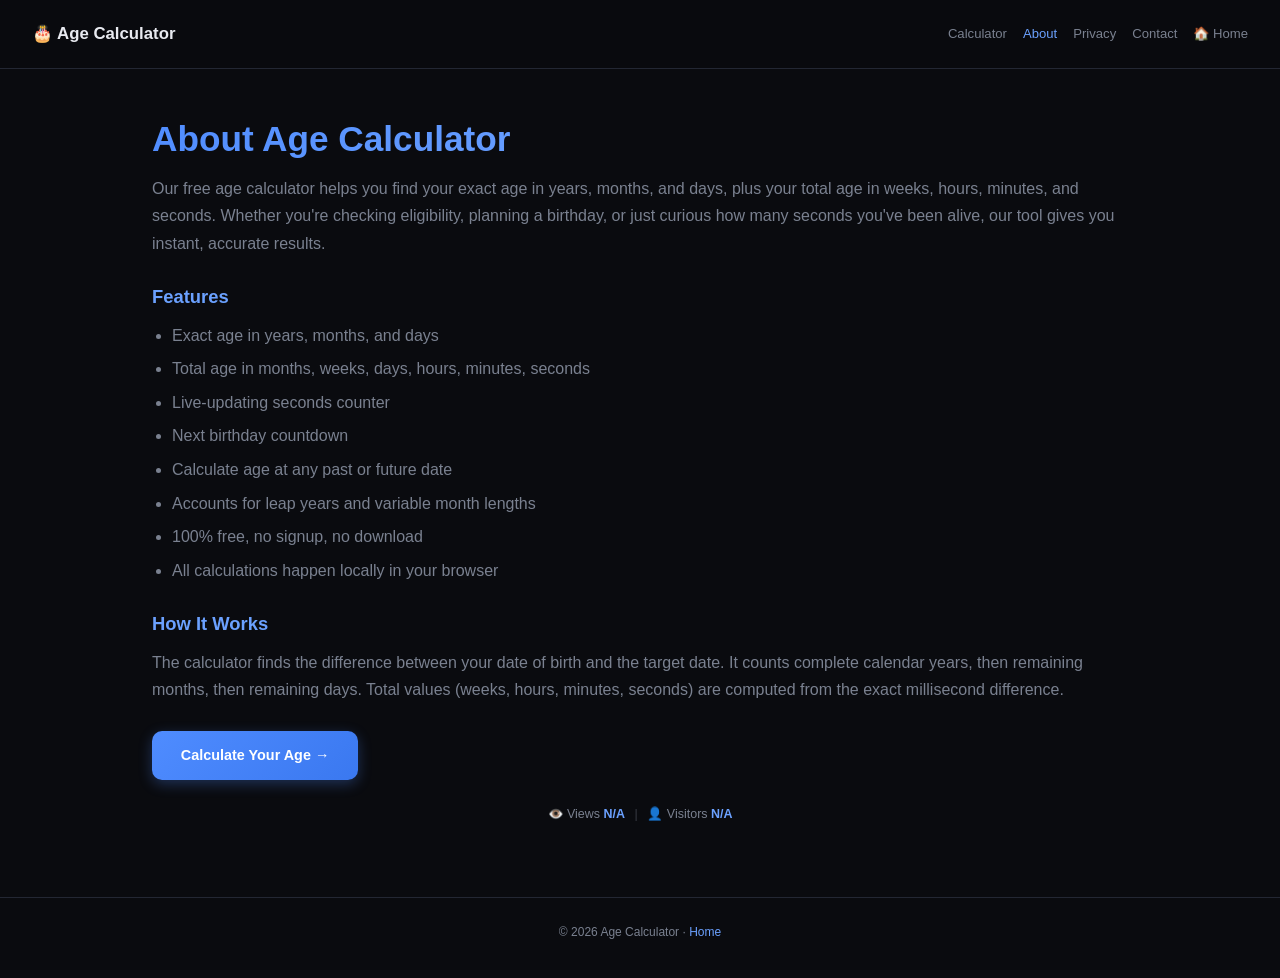
<file: about.html>
<!DOCTYPE html>
<html lang="en">
<head>
<meta charset="UTF-8"><meta name="viewport" content="width=device-width, initial-scale=1.0"><meta name="theme-color" content="#0a0b0f">
<meta name="description" content="About Age Calculator — free online tool to calculate your exact age in years, months, days, weeks, hours, minutes, and seconds.">
<meta name="robots" content="index, follow"><link rel="canonical" href="https://jimmywithfiona.com/age-calculator/about.html">
<link rel="icon" type="image/svg+xml" href="favicon.svg">
<link rel="apple-touch-icon" href="apple-touch-icon.png"><link rel="preconnect" href="https://pagead2.googlesyndication.com"><link rel="dns-prefetch" href="https://pagead2.googlesyndication.com"><link rel="preconnect" href="https://api.counterapi.dev"><link rel="dns-prefetch" href="https://api.counterapi.dev">
<script async src="https://pagead2.googlesyndication.com/pagead/js/adsbygoogle.js?client=ca-pub-1840337371416691" crossorigin="anonymous"></script>
<meta property="og:type" content="website"><meta property="og:site_name" content="Age Calculator"><meta property="og:title" content="About Age Calculator — Free Exact Age Finder">
<meta property="og:description" content="About Age Calculator — free online tool to calculate your exact age in years, months, days, weeks, hours, minutes, and seconds.">
<meta property="og:url" content="https://jimmywithfiona.com/age-calculator/about.html"><meta property="og:image" content="https://jimmywithfiona.com/age-calculator/og.png"><meta property="og:locale" content="en_US">
<meta name="twitter:card" content="summary_large_image"><meta name="twitter:title" content="About Age Calculator"><meta name="twitter:description" content="Free online exact age calculator."><meta name="twitter:image" content="https://jimmywithfiona.com/age-calculator/og.png">
<title>About Age Calculator — Free Exact Age Finder | Info</title><link rel="stylesheet" href="css/style.css">
<script type="application/ld+json">{"@context":"https://schema.org","@type":"AboutPage","name":"About Age Calculator","url":"https://jimmywithfiona.com/age-calculator/about.html","isPartOf":{"@type":"WebSite","name":"Age Calculator","url":"https://jimmywithfiona.com/age-calculator/"}}</script>
<script type="application/ld+json">{"@context":"https://schema.org","@type":"BreadcrumbList","itemListElement":[{"@type":"ListItem","position":1,"name":"Home","item":"https://jimmywithfiona.com/"},{"@type":"ListItem","position":2,"name":"Age Calculator","item":"https://jimmywithfiona.com/age-calculator/"},{"@type":"ListItem","position":3,"name":"About","item":"https://jimmywithfiona.com/age-calculator/about.html"}]}</script>
</head>
<body>
<nav class="navbar"><a class="brand" href="/age-calculator/">🎂 Age Calculator</a><div class="nav-links"><a href="/age-calculator/">Calculator</a><a href="about.html" class="active">About</a><a href="privacy.html">Privacy</a><a href="contact.html">Contact</a><a href="/">🏠 Home</a></div></nav>
<main>

<h1>About Age Calculator</h1>
<p style="color:var(--dim);">Our free age calculator helps you find your exact age in years, months, and days, plus your total age in weeks, hours, minutes, and seconds. Whether you're checking eligibility, planning a birthday, or just curious how many seconds you've been alive, our tool gives you instant, accurate results.</p>
<h2>Features</h2>
<ul style="color:var(--dim);"><li>Exact age in years, months, and days</li><li>Total age in months, weeks, days, hours, minutes, seconds</li><li>Live-updating seconds counter</li><li>Next birthday countdown</li><li>Calculate age at any past or future date</li><li>Accounts for leap years and variable month lengths</li><li>100% free, no signup, no download</li><li>All calculations happen locally in your browser</li></ul>
<h2>How It Works</h2>
<p style="color:var(--dim);">The calculator finds the difference between your date of birth and the target date. It counts complete calendar years, then remaining months, then remaining days. Total values (weeks, hours, minutes, seconds) are computed from the exact millisecond difference.</p>
<a class="btn" href="/age-calculator/" style="text-decoration:none;display:inline-block;margin-top:1rem;">Calculate Your Age →</a>
<div class="stats-footer">👁️ Views <strong id="pv">-</strong><span class="stat-divider">|</span>👤 Visitors <strong id="uv">-</strong></div>
<!-- AdSense Ad Unit -->
<ins class="adsbygoogle"
     style="display:block"
     data-ad-client="ca-pub-1840337371416691"
     data-ad-slot="5549785669"
     data-ad-format="auto"
     data-full-width-responsive="true"></ins>
<script>
     (adsbygoogle = window.adsbygoogle || []).push({});
</script>
</main>
<footer><p>© 2026 Age Calculator · <a href="/">Home</a></p></footer>
<script src="js/counter.js" defer></script>
<!-- I18N-FULL -->
<script>
(function(){
var lang=(navigator.language||navigator.userLanguage||'en').toLowerCase();
if(!lang.startsWith('zh'))return;
var ZH={"🎂 Age Calculator":"🎂 年龄计算器","Calculator":"计算器","About":"关于","Privacy":"隐私","Contact":"联系","🏠 Home":"🏠 首页","About Age Calculator":"关于年龄计算器","Our free age calculator helps you find your exact age in years, months, and days, plus your total age in weeks, hours, minutes, and seconds. Whether you're checking eligibility, planning a birthday, or just curious how many seconds you've been alive, our tool gives you instant, accurate results.":"我们免费的年龄计算器帮您精确计算年、月、日年龄，以及周、小时、分钟和秒的总年龄。无论您是在确认资格、规划生日，还是只是好奇自己活了多少秒，我们的工具都能即时给出准确结果。","Features":"功能特点","Exact age in years, months, and days":"精确的年、月、日年龄","Total age in months, weeks, days, hours, minutes, seconds":"以月、周、天、小时、分钟、秒表示的总年龄","Live-updating seconds counter":"实时更新的秒数计数器","Next birthday countdown":"下次生日倒计时","Calculate age at any past or future date":"计算过去或未来任意日期的年龄","Accounts for leap years and variable month lengths":"考虑闰年和不同月份天数","100% free, no signup, no download":"100% 免费，无需注册，无需下载","All calculations happen locally in your browser":"所有计算均在您的浏览器本地完成","How It Works":"工作原理","The calculator finds the difference between your date of birth and the target date. It counts complete calendar years, then remaining months, then remaining days. Total values (weeks, hours, minutes, seconds) are computed from the exact millisecond difference.":"计算器会算出您的出生日期与目标日期之间的差值。它先计算完整的日历年，再计算剩余的月数，最后计算剩余的天数。总值（周、小时、分钟、秒）则根据精确的毫秒差值计算得出。","Calculate Your Age →":"计算您的年龄 →","👁️ Views":"👁️ 浏览量","👤 Visitors":"👤 访客数","© 2026 Age Calculator ·":"© 2026 年龄计算器 ·","Home":"首页"};
function walk(node){
if(node.nodeType===3){
var t=node.textContent,k=t.trim();
if(k&&ZH[k]){node.textContent=t.replace(k,ZH[k])}
}else if(node.nodeType===1&&node.tagName!=='SCRIPT'&&node.tagName!=='STYLE'&&node.tagName!=='NOSCRIPT'){
if(node.childNodes.length>1){
var full=node.textContent.trim();
if(ZH[full]){node.textContent=ZH[full];return}
}
for(var i=0;i<node.childNodes.length;i++){walk(node.childNodes[i])}
}
}
walk(document.body);
document.documentElement.lang='zh-CN';
var mo=new MutationObserver(function(muts){
muts.forEach(function(m){
if(m.type==='childList'){m.addedNodes.forEach(function(n){walk(n)})}
else if(m.type==='characterData'){walk(m.target)}
});
});
mo.observe(document.body,{childList:true,subtree:true,characterData:true});
})();
</script>
<!-- /I18N-FULL -->
</body>
</html>
</file>
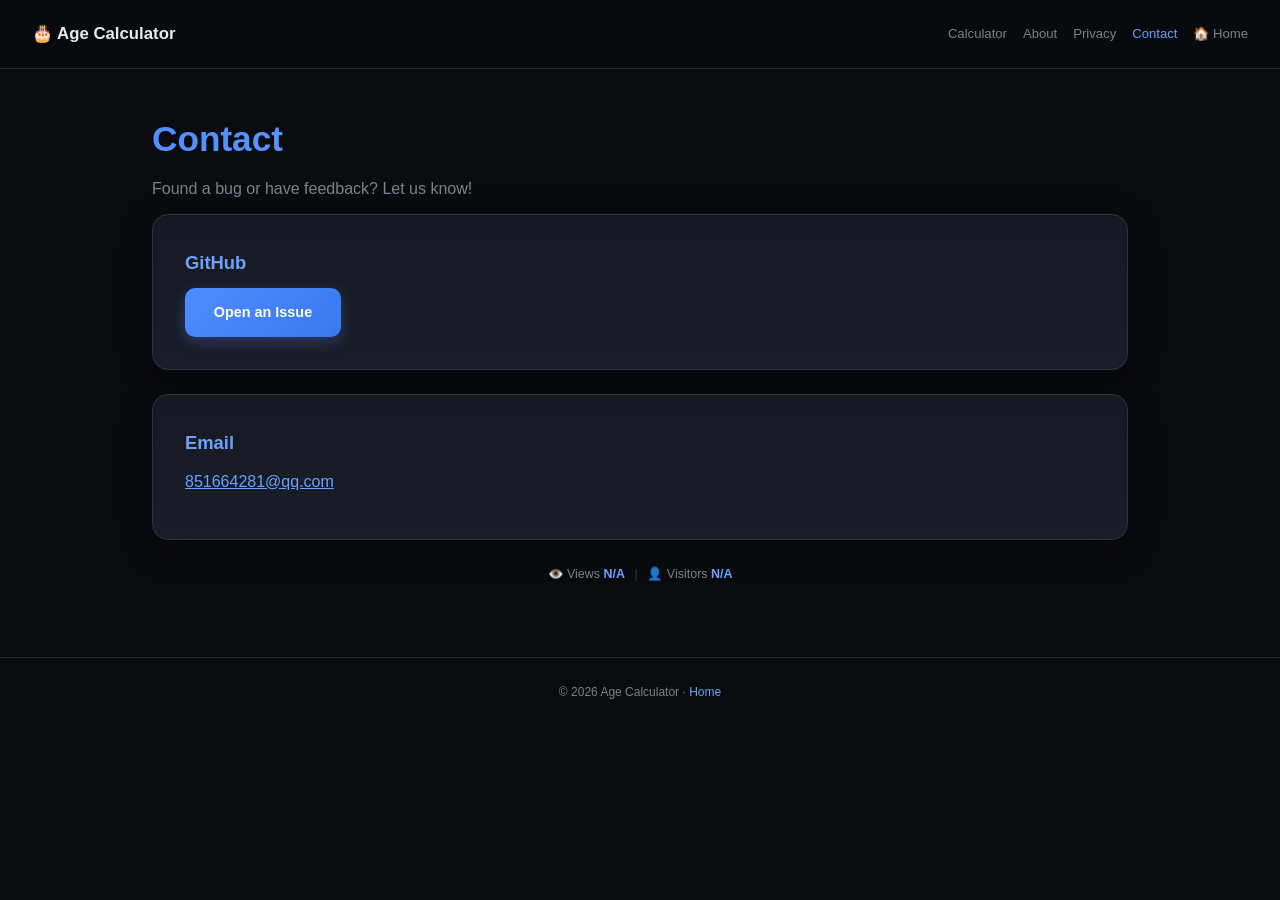
<file: contact.html>
<!DOCTYPE html>
<html lang="en">
<head>
<meta charset="UTF-8"><meta name="viewport" content="width=device-width, initial-scale=1.0"><meta name="theme-color" content="#0a0b0f">
<meta name="description" content="Contact Age Calculator — send feedback or report issues.">
<meta name="robots" content="index, follow"><link rel="canonical" href="https://jimmywithfiona.com/age-calculator/contact.html">
<link rel="icon" type="image/svg+xml" href="favicon.svg">
<link rel="apple-touch-icon" href="apple-touch-icon.png"><link rel="preconnect" href="https://pagead2.googlesyndication.com"><link rel="dns-prefetch" href="https://pagead2.googlesyndication.com"><link rel="preconnect" href="https://api.counterapi.dev"><link rel="dns-prefetch" href="https://api.counterapi.dev">
<script async src="https://pagead2.googlesyndication.com/pagead/js/adsbygoogle.js?client=ca-pub-1840337371416691" crossorigin="anonymous"></script>
<meta property="og:type" content="website"><meta property="og:site_name" content="Age Calculator"><meta property="og:title" content="Contact Age Calculator">
<meta property="og:description" content="Contact Age Calculator — send feedback or report issues.">
<meta property="og:url" content="https://jimmywithfiona.com/age-calculator/contact.html"><meta property="og:image" content="https://jimmywithfiona.com/age-calculator/og.png"><meta property="og:locale" content="en_US">
<meta name="twitter:card" content="summary_large_image"><meta name="twitter:title" content="Contact Age Calculator"><meta name="twitter:image" content="https://jimmywithfiona.com/age-calculator/og.png">
<title>Contact Age Calculator — Feedback &amp; Support</title><link rel="stylesheet" href="css/style.css">
<script type="application/ld+json">{"@context":"https://schema.org","@type":"BreadcrumbList","itemListElement":[{"@type":"ListItem","position":1,"name":"Home","item":"https://jimmywithfiona.com/"},{"@type":"ListItem","position":2,"name":"Age Calculator","item":"https://jimmywithfiona.com/age-calculator/"},{"@type":"ListItem","position":3,"name":"Contact","item":"https://jimmywithfiona.com/age-calculator/contact.html"}]}</script>
</head>
<body>
<nav class="navbar"><a class="brand" href="/age-calculator/">🎂 Age Calculator</a><div class="nav-links"><a href="/age-calculator/">Calculator</a><a href="about.html">About</a><a href="privacy.html">Privacy</a><a href="contact.html" class="active">Contact</a><a href="/">🏠 Home</a></div></nav>
<main>

<h1>Contact</h1>
<p style="color:var(--dim);">Found a bug or have feedback? Let us know!</p>
<div class="tool-card"><h2 style="margin-top:0;color:var(--hover)">GitHub</h2><a class="btn" href="https://github.com/JimmyLLLL" target="_blank" rel="noopener" style="text-decoration:none;display:inline-block;">Open an Issue</a></div>
<div class="tool-card"><h2 style="margin-top:0;color:var(--hover)">Email</h2><p><a href="mailto:851664281@qq.com">851664281@qq.com</a></p></div>
<div class="stats-footer">👁️ Views <strong id="pv">-</strong><span class="stat-divider">|</span>👤 Visitors <strong id="uv">-</strong></div>
<!-- AdSense Ad Unit -->
<ins class="adsbygoogle"
     style="display:block"
     data-ad-client="ca-pub-1840337371416691"
     data-ad-slot="5549785669"
     data-ad-format="auto"
     data-full-width-responsive="true"></ins>
<script>
     (adsbygoogle = window.adsbygoogle || []).push({});
</script>
</main>
<footer><p>© 2026 Age Calculator · <a href="/">Home</a></p></footer>
<script src="js/counter.js" defer></script>
<!-- I18N-FULL -->
<script>
(function(){
var lang=(navigator.language||navigator.userLanguage||'en').toLowerCase();
if(!lang.startsWith('zh'))return;
var ZH={"🎂 Age Calculator":"🎂 年龄计算器","Calculator":"计算器","About":"关于","Privacy":"隐私","Contact":"联系","🏠 Home":"🏠 首页","Found a bug or have feedback? Let us know!":"发现 Bug 或有反馈？请告诉我们！","Open an Issue":"提交问题","Email":"邮箱","👁️ Views":"👁️ 浏览量","👤 Visitors":"👤 访客数","© 2026 Age Calculator ·":"© 2026 年龄计算器 ·","Home":"首页"};
function walk(node){
if(node.nodeType===3){
var t=node.textContent,k=t.trim();
if(k&&ZH[k]){node.textContent=t.replace(k,ZH[k])}
}else if(node.nodeType===1&&node.tagName!=='SCRIPT'&&node.tagName!=='STYLE'&&node.tagName!=='NOSCRIPT'){
if(node.childNodes.length>1){
var full=node.textContent.trim();
if(ZH[full]){node.textContent=ZH[full];return}
}
for(var i=0;i<node.childNodes.length;i++){walk(node.childNodes[i])}
}
}
walk(document.body);
document.documentElement.lang='zh-CN';
var mo=new MutationObserver(function(muts){
muts.forEach(function(m){
if(m.type==='childList'){m.addedNodes.forEach(function(n){walk(n)})}
else if(m.type==='characterData'){walk(m.target)}
});
});
mo.observe(document.body,{childList:true,subtree:true,characterData:true});
})();
</script>
<!-- /I18N-FULL -->
</body>
</html>
</file>
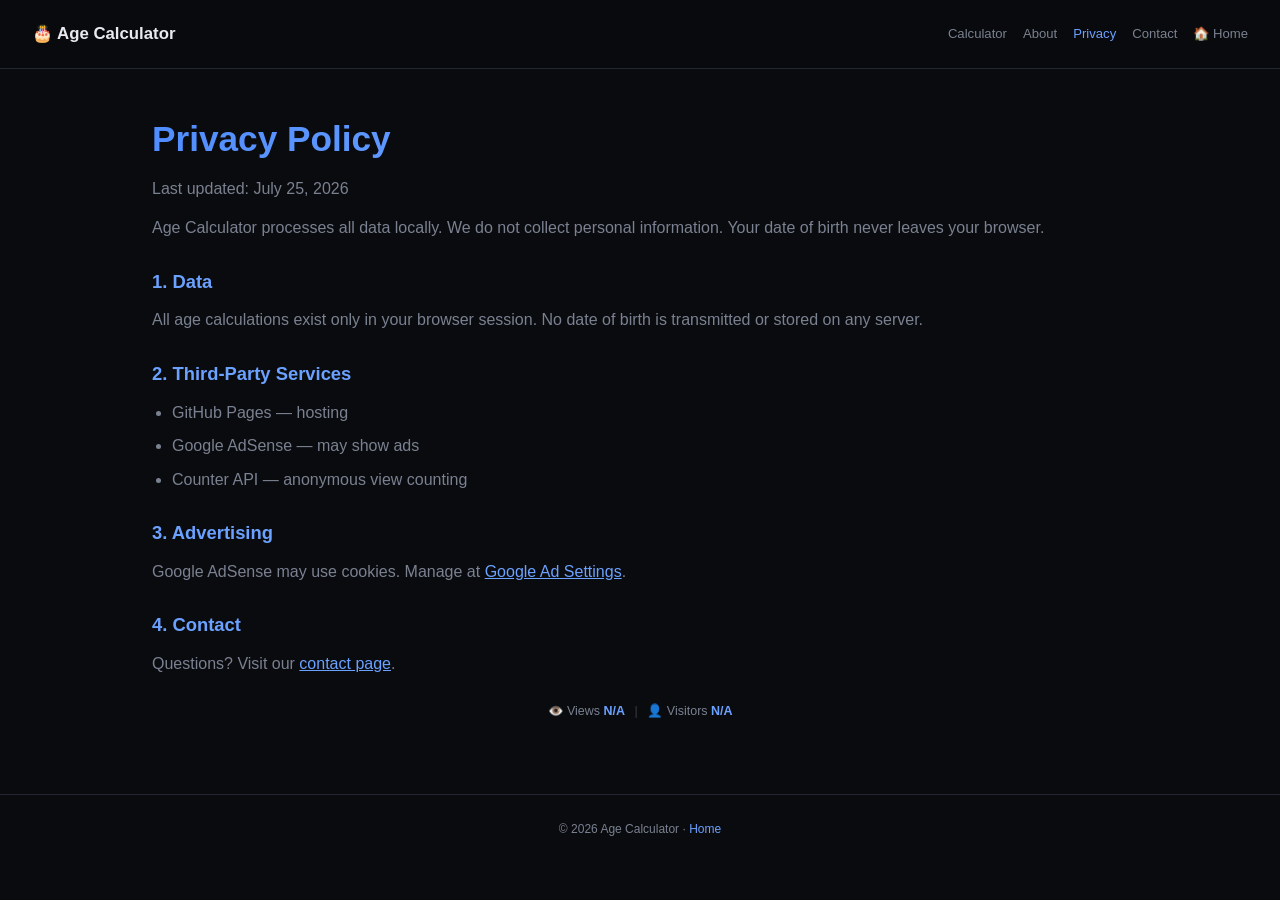
<file: privacy.html>
<!DOCTYPE html>
<html lang="en">
<head>
<meta charset="UTF-8"><meta name="viewport" content="width=device-width, initial-scale=1.0"><meta name="theme-color" content="#0a0b0f">
<meta name="description" content="Age Calculator privacy policy — all data processed locally. No personal data collected or stored.">
<meta name="robots" content="index, follow"><link rel="canonical" href="https://jimmywithfiona.com/age-calculator/privacy.html">
<link rel="icon" type="image/svg+xml" href="favicon.svg">
<link rel="apple-touch-icon" href="apple-touch-icon.png"><link rel="preconnect" href="https://pagead2.googlesyndication.com"><link rel="dns-prefetch" href="https://pagead2.googlesyndication.com"><link rel="preconnect" href="https://api.counterapi.dev"><link rel="dns-prefetch" href="https://api.counterapi.dev">
<script async src="https://pagead2.googlesyndication.com/pagead/js/adsbygoogle.js?client=ca-pub-1840337371416691" crossorigin="anonymous"></script>
<meta property="og:type" content="website"><meta property="og:site_name" content="Age Calculator"><meta property="og:title" content="Privacy Policy — Age Calculator">
<meta property="og:description" content="Age Calculator privacy policy — all data processed locally. No personal data collected or stored.">
<meta property="og:url" content="https://jimmywithfiona.com/age-calculator/privacy.html"><meta property="og:image" content="https://jimmywithfiona.com/age-calculator/og.png"><meta property="og:locale" content="en_US">
<meta name="twitter:card" content="summary_large_image"><meta name="twitter:title" content="Privacy — Age Calculator"><meta name="twitter:image" content="https://jimmywithfiona.com/age-calculator/og.png">
<title>Privacy Policy — Age Calculator | Data Protection</title><link rel="stylesheet" href="css/style.css">
<script type="application/ld+json">{"@context":"https://schema.org","@type":"BreadcrumbList","itemListElement":[{"@type":"ListItem","position":1,"name":"Home","item":"https://jimmywithfiona.com/"},{"@type":"ListItem","position":2,"name":"Age Calculator","item":"https://jimmywithfiona.com/age-calculator/"},{"@type":"ListItem","position":3,"name":"Privacy","item":"https://jimmywithfiona.com/age-calculator/privacy.html"}]}</script>
</head>
<body>
<nav class="navbar"><a class="brand" href="/age-calculator/">🎂 Age Calculator</a><div class="nav-links"><a href="/age-calculator/">Calculator</a><a href="about.html">About</a><a href="privacy.html" class="active">Privacy</a><a href="contact.html">Contact</a><a href="/">🏠 Home</a></div></nav>
<main>

<h1>Privacy Policy</h1>
<p style="color:var(--dim);">Last updated: July 25, 2026</p>
<p style="color:var(--dim);">Age Calculator processes all data locally. We do not collect personal information. Your date of birth never leaves your browser.</p>
<h2>1. Data</h2><p style="color:var(--dim);">All age calculations exist only in your browser session. No date of birth is transmitted or stored on any server.</p>
<h2>2. Third-Party Services</h2><ul style="color:var(--dim);"><li>GitHub Pages — hosting</li><li>Google AdSense — may show ads</li><li>Counter API — anonymous view counting</li></ul>
<h2>3. Advertising</h2><p style="color:var(--dim);">Google AdSense may use cookies. Manage at <a href="https://policies.google.com/technologies/ads" target="_blank" rel="noopener">Google Ad Settings</a>.</p>
<h2>4. Contact</h2><p style="color:var(--dim);">Questions? Visit our <a href="contact.html">contact page</a>.</p>
<div class="stats-footer">👁️ Views <strong id="pv">-</strong><span class="stat-divider">|</span>👤 Visitors <strong id="uv">-</strong></div>
<!-- AdSense Ad Unit -->
<ins class="adsbygoogle"
     style="display:block"
     data-ad-client="ca-pub-1840337371416691"
     data-ad-slot="5549785669"
     data-ad-format="auto"
     data-full-width-responsive="true"></ins>
<script>
     (adsbygoogle = window.adsbygoogle || []).push({});
</script>
</main>
<footer><p>© 2026 Age Calculator · <a href="/">Home</a></p></footer>
<script src="js/counter.js" defer></script>
<!-- I18N-FULL -->
<script>
(function(){
var lang=(navigator.language||navigator.userLanguage||'en').toLowerCase();
if(!lang.startsWith('zh'))return;
var ZH={"🎂 Age Calculator":"🎂 年龄计算器","Calculator":"计算器","About":"关于","Privacy":"隐私","Contact":"联系","🏠 Home":"🏠 首页","Privacy Policy":"隐私政策","Last updated: July 25, 2026":"最后更新：2026 年 7 月 25 日","Age Calculator processes all data locally. We do not collect personal information. Your date of birth never leaves your browser.":"年龄计算器在本地处理所有数据。我们不收集个人信息。您的出生日期绝不会离开您的浏览器。","1. Data":"1. 数据","All age calculations exist only in your browser session. No date of birth is transmitted or stored on any server.":"所有年龄计算仅存在于您的浏览器会话中。出生日期不会被传输或存储到任何服务器上。","2. Third-Party Services":"2. 第三方服务","GitHub Pages — hosting":"GitHub Pages — 托管","Google AdSense — may show ads":"Google AdSense — 可能展示广告","Counter API — anonymous view counting":"计数器 API — 匿名浏览量统计","3. Advertising":"3. 广告","Google AdSense may use cookies. Manage at":"Google AdSense 可能使用 Cookie。管理请访问","Google Ad Settings":"Google 广告设置","4. Contact":"4. 联系方式","Questions? Visit our":"有疑问？请访问我们的","contact page":"联系页面","👁️ Views":"👁️ 浏览量","👤 Visitors":"👤 访客数","© 2026 Age Calculator ·":"© 2026 年龄计算器 ·","Home":"首页"};
function walk(node){
if(node.nodeType===3){
var t=node.textContent,k=t.trim();
if(k&&ZH[k]){node.textContent=t.replace(k,ZH[k])}
}else if(node.nodeType===1&&node.tagName!=='SCRIPT'&&node.tagName!=='STYLE'&&node.tagName!=='NOSCRIPT'){
if(node.childNodes.length>1){
var full=node.textContent.trim();
if(ZH[full]){node.textContent=ZH[full];return}
}
for(var i=0;i<node.childNodes.length;i++){walk(node.childNodes[i])}
}
}
walk(document.body);
document.documentElement.lang='zh-CN';
var mo=new MutationObserver(function(muts){
muts.forEach(function(m){
if(m.type==='childList'){m.addedNodes.forEach(function(n){walk(n)})}
else if(m.type==='characterData'){walk(m.target)}
});
});
mo.observe(document.body,{childList:true,subtree:true,characterData:true});
})();
</script>
<!-- /I18N-FULL -->
</body>
</html>
</file>
<file: css/style.css>
*{margin:0;padding:0;box-sizing:border-box}
:root{--bg:#0a0b0f;--bg2:#11131a;--card:#161922;--card2:#1a1e28;--border:#232733;--border2:#2d3340;--text:#e8eaf0;--dim:#7a8190;--accent:#4f8cff;--hover:#6ba1ff;--green:#2ecc71;--red:#ff3b3b;--gold:#fdcb6e;--r:16px}
body{font-family:-apple-system,BlinkMacSystemFont,"Segoe UI",Roboto,sans-serif;background:var(--bg);color:var(--text);min-height:100vh;line-height:1.7;overflow-x:hidden}
.navbar{display:flex;justify-content:space-between;align-items:center;padding:.75rem 2rem;border-bottom:1px solid var(--border);position:sticky;top:0;background:rgba(10,11,15,.92);backdrop-filter:blur(12px);z-index:50}
.navbar .brand{font-weight:800;color:var(--text);text-decoration:none;font-size:1.05rem;display:flex;align-items:center;gap:.4rem}
.navbar .nav-links{display:flex;gap:1rem}
.navbar .nav-links a{color:var(--dim);text-decoration:none;font-size:.82rem;transition:color .2s;min-height:44px;display:inline-flex;align-items:center}
.navbar .nav-links a:hover,.navbar .nav-links a.active{color:var(--hover)}
main{max-width:1040px;margin:0 auto;padding:2.5rem 2rem 3rem}
h1{font-size:2.2rem;margin-bottom:.4rem;background:linear-gradient(135deg,#4f8cff,#6ba1ff,#55efc4);-webkit-background-clip:text;-webkit-text-fill-color:transparent;background-clip:text}
.subtitle{color:var(--dim);font-size:1rem;margin-bottom:2rem}
h2{font-size:1.15rem;margin:1.5rem 0 .6rem;color:var(--hover)}
p{margin-bottom:.75rem}a{color:var(--hover)}
ul{margin:0 0 1rem 1.25rem}li{margin-bottom:.4rem}

/* Calculator card */
.tool-card{background:linear-gradient(180deg,var(--card),var(--card2));border:1px solid var(--border2);border-radius:var(--r);padding:2rem;margin-bottom:1.5rem;box-shadow:0 8px 32px rgba(0,0,0,.3)}
.input-row{display:grid;grid-template-columns:1fr 1fr;gap:1.5rem;margin-bottom:1.5rem}
.input-group label{display:block;font-size:.78rem;color:var(--dim);margin-bottom:.5rem;text-transform:uppercase;letter-spacing:.05em;font-weight:600}
.date-selects{display:flex;gap:.5rem}
.date-selects select{flex:1 1 0;min-width:0;background:var(--bg2);border:1px solid var(--border2);border-radius:10px;padding:.7rem .5rem;color:var(--text);font-size:.9rem;font-family:inherit;cursor:pointer;color-scheme:dark;-webkit-appearance:none;-moz-appearance:none;appearance:none;background-image:url("data:image/svg+xml;utf8,<svg xmlns='http://www.w3.org/2000/svg' width='12' height='8' viewBox='0 0 12 8'><path fill='%237a8190' d='M6 8L0 0h12z'/></svg>");background-repeat:no-repeat;background-position:right .6rem center;padding-right:1.6rem;transition:border-color .15s}
.date-selects select:hover{border-color:var(--accent)}
.date-selects select:focus{outline:none;border-color:var(--accent);box-shadow:0 0 0 3px rgba(79,140,255,.15)}
.date-selects select option{color:var(--text);background:var(--bg2)}
.btn-row{display:flex;gap:.6rem;flex-wrap:wrap}
.btn{background:linear-gradient(135deg,var(--accent),#3a78f0);color:#fff;border:none;border-radius:10px;padding:.75rem 1.8rem;font-size:.9rem;font-weight:600;cursor:pointer;transition:transform .1s,box-shadow .15s;font-family:inherit;min-height:44px;box-shadow:0 4px 14px rgba(79,140,255,.3)}
.btn:hover{box-shadow:0 6px 20px rgba(79,140,255,.45)}
.btn:active{transform:scale(.97)}
.btn-secondary{background:var(--bg2);border:1px solid var(--border2);box-shadow:none}
.btn-secondary:hover{background:var(--card);border-color:var(--border2);box-shadow:none}

/* Main result */
.result-main{background:linear-gradient(135deg,rgba(46,204,113,.12),rgba(79,140,255,.08));border:1px solid rgba(46,204,113,.3);border-radius:var(--r);padding:2.5rem 2rem;text-align:center;margin-bottom:1rem;display:none}
.result-main.show{display:block;animation:pop .35s cubic-bezier(.34,1.56,.64,1)}
.result-age{font-size:clamp(2.5rem,8vw,4rem);font-weight:800;color:var(--green);font-variant-numeric:tabular-nums;line-height:1}
.result-detail{color:var(--text);font-size:1.05rem;margin-top:.75rem;font-weight:500}

/* Next birthday */
.next-bday{background:linear-gradient(135deg,rgba(253,203,110,.1),transparent);border:1px solid var(--border2);border-left:4px solid var(--gold);border-radius:var(--r);padding:1.25rem 1.5rem;margin-bottom:1.5rem;display:none}
.next-bday.show{display:block;animation:pop .3s}
.next-bday .label{font-size:.75rem;color:var(--dim);text-transform:uppercase;letter-spacing:.06em;font-weight:600}
.next-bday .value{font-size:1.15rem;color:var(--gold);font-weight:600;margin-top:.3rem}

/* Stats grid - 3 cols x 2 rows */
.stats-grid{display:grid;grid-template-columns:repeat(3,1fr);gap:.75rem;margin:1rem 0}
.stat-card{background:var(--card);border:1px solid var(--border2);border-radius:14px;padding:1.25rem .75rem;text-align:center;display:flex;flex-direction:column;justify-content:center;min-width:0;transition:transform .15s,border-color .15s}
.stat-card:hover{transform:translateY(-2px);border-color:var(--accent)}
.stat-num{font-size:clamp(1.1rem,3.2vw,1.6rem);font-weight:800;font-variant-numeric:tabular-nums;color:var(--accent);line-height:1.15;overflow-wrap:anywhere;word-break:break-word}
.stat-card.green .stat-num{color:var(--green)}
.stat-card.gold .stat-num{color:var(--gold)}
.stat-card.red .stat-num{color:var(--red)}
.stat-label{font-size:.7rem;color:var(--dim);text-transform:uppercase;letter-spacing:.06em;margin-top:.5rem;font-weight:600}
.stats-note{text-align:center;color:var(--dim);font-size:.78rem;margin:-.3rem 0 1.5rem;opacity:.7}

/* Footer stats */
.stats-footer{text-align:center;margin:1.5rem 0;font-size:.78rem;color:var(--dim)}
.stats-footer strong{color:var(--hover);font-variant-numeric:tabular-nums}
.stat-divider{margin:0 .6rem;opacity:.4}
footer{text-align:center;padding:1.5rem 2rem;color:var(--dim);font-size:.75rem;border-top:1px solid var(--border)}
footer a{color:var(--hover);text-decoration:none}
.seo-section{color:var(--dim);font-size:.88rem;margin-top:2.5rem;line-height:1.8}
.seo-section h2{color:var(--text)}

@keyframes pop{0%{transform:scale(.92);opacity:0}100%{transform:scale(1);opacity:1}}

@media(max-width:760px){
  main{padding:2rem 1.25rem 3rem}
  .input-row{grid-template-columns:1fr;gap:1.25rem}
  .tool-card{padding:1.5rem 1.25rem}
  h1{font-size:1.7rem}
  .stats-grid{gap:.6rem}
  .stat-card{padding:1rem .5rem}
  .navbar{padding:.75rem 1.25rem}
  .date-selects{gap:.3rem}
  .date-selects select{padding:.6rem .3rem;padding-right:1.2rem;font-size:.82rem}
}
@media(max-width:420px){
  .stats-grid{grid-template-columns:repeat(2,1fr)}
}
</file>
